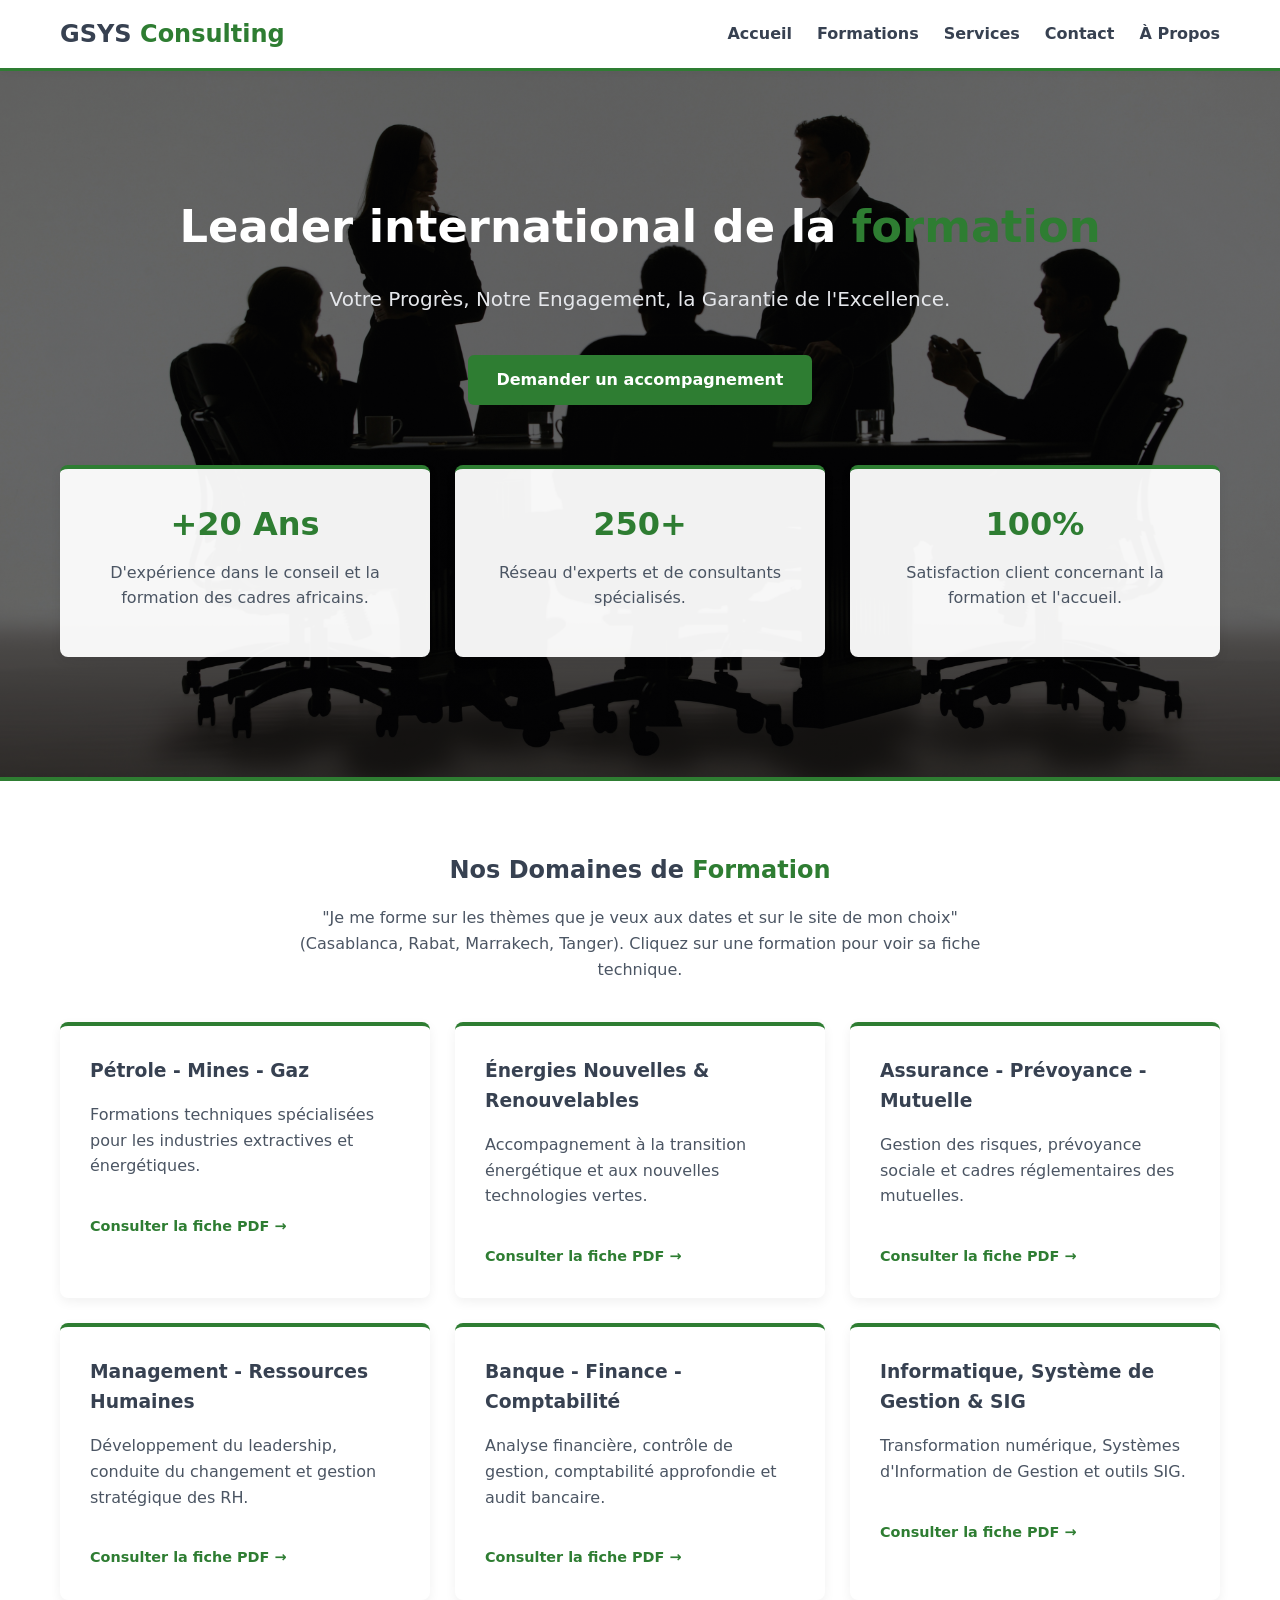
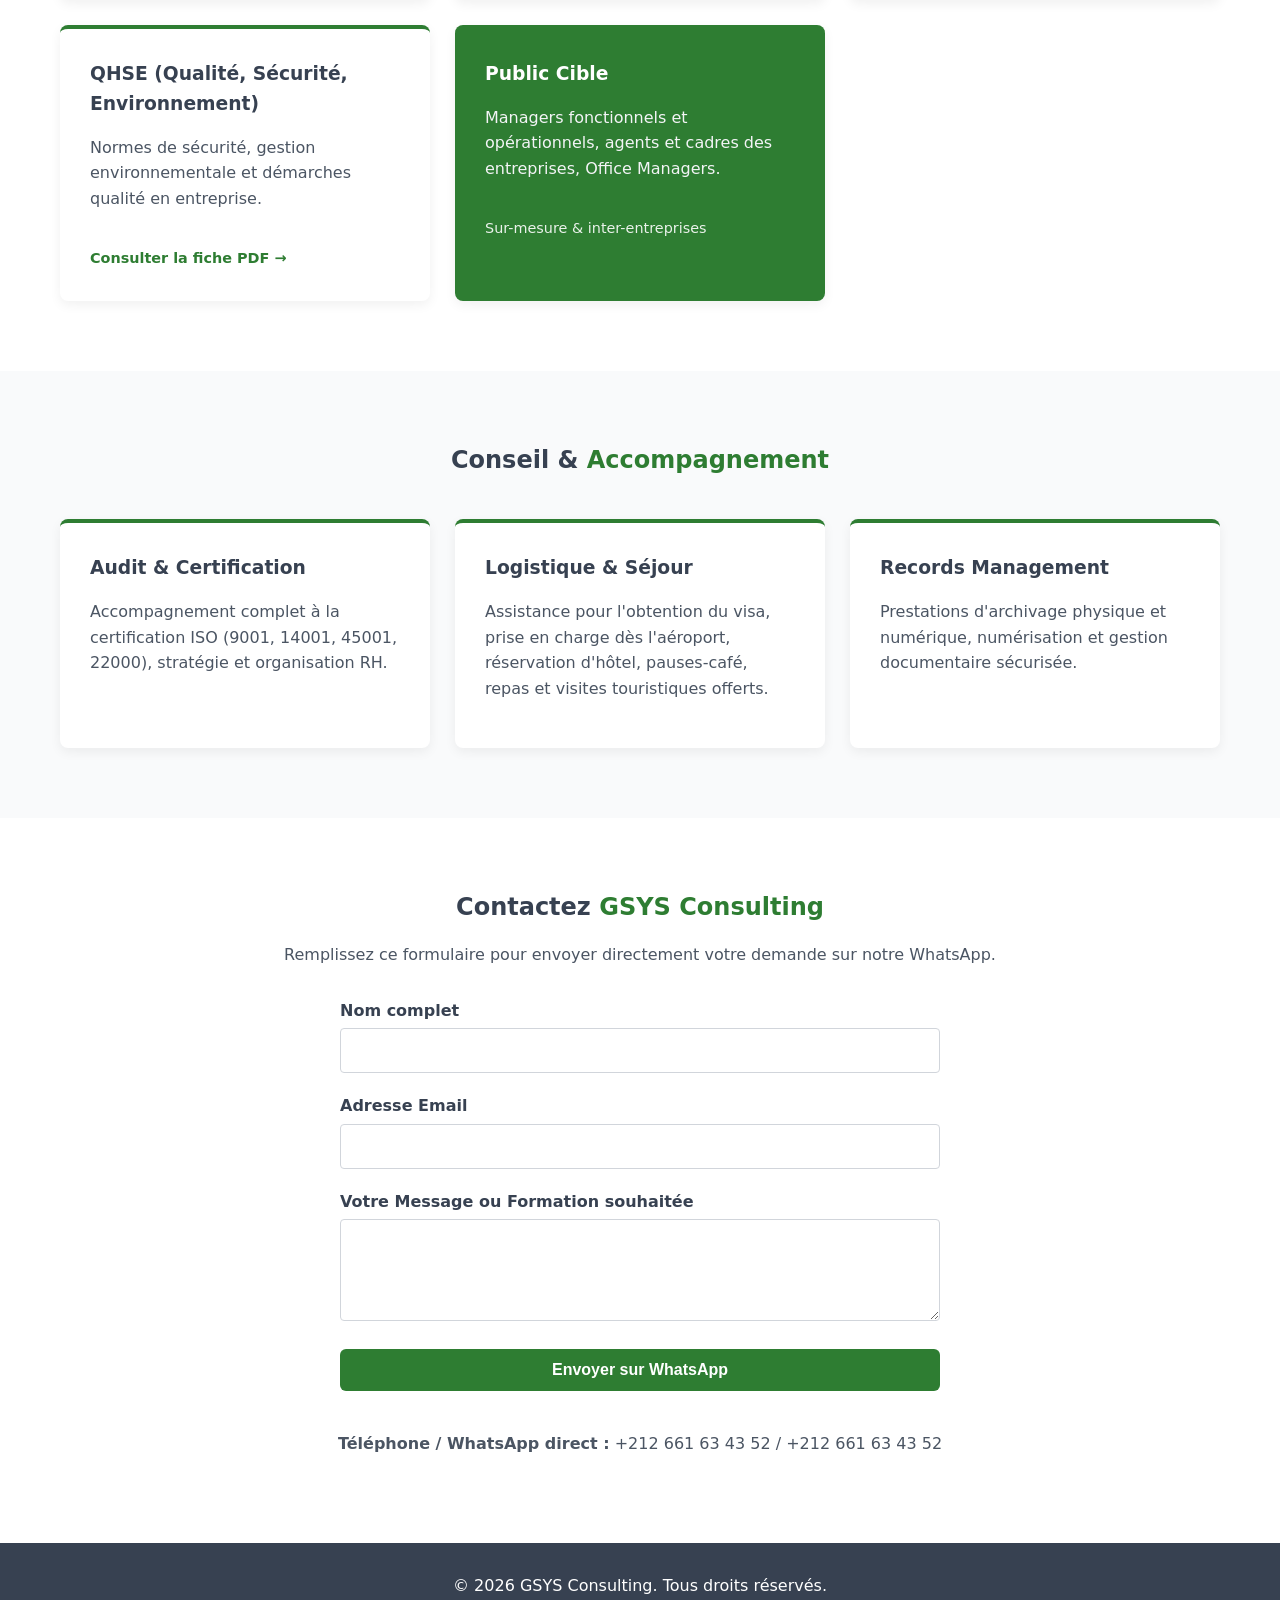
<file: index.html>
<!DOCTYPE html>
<html lang="fr">
<head>
    <meta charset="UTF-8">
    <meta name="viewport" content="width=device-width, initial-scale=1.0">
    <title>GSYS Consulting - Leader international de la formation et du conseil</title>
    <link rel="stylesheet" href="style.css">
</head>
<body>

    <!-- HEADER / NAVIGATION -->
    <header class="site-header">
        <div class="header-container container">
            <div class="site-branding">
                <a href="index.html" class="site-logo">
                    GSYS <span class="text-brand">Consulting</span>
                </a>
            </div>
            
            <!-- Bouton hamburger (visible uniquement sur mobile) -->
            <button class="menu-toggle" type="button" aria-label="Ouvrir le menu" aria-expanded="false" aria-controls="main-menu">
                <span class="bar"></span>
                <span class="bar"></span>
                <span class="bar"></span>
            </button>

            <!-- Navigation Desktop & Mobile -->
            <nav class="main-navigation" aria-label="Menu principal">
                <ul class="nav-menu" id="main-menu">
                    <li><a href="index.html">Accueil</a></li>
                    <li><a href="#formations">Formations</a></li>
                    <li><a href="#services">Services</a></li>
                    <li><a href="contact.html">Contact</a></li>
                    <li><a href="apropos.html">À Propos</a></li>
                </ul>
            </nav>
        </div>
    </header>

    <main>
        <!-- HERO SECTION -->
        <section class="hero-section">
            <!-- Photo affichée en entier sur mobile (sur ordinateur, c'est l'image de fond de la section) -->
            <img class="hero-photo" src="images/hero.png" alt="Séance de formation GSYS Consulting" loading="lazy" decoding="async">
            <div class="container">
                <h1 class="hero-title">Leader international de la <span class="text-brand">formation</span></h1>
                <p class="hero-subtitle">Votre Progrès, Notre Engagement, la Garantie de l'Excellence.</p>
                <a href="#contact" class="btn">Demander un accompagnement</a>

                <!-- CHIFFRES CLÉS -->
                <div class="grid hero-stats">
                    <div class="card card--glass text-center">
                        <h3 class="text-brand stat-number">+20 Ans</h3>
                        <p class="stat-text">D'expérience dans le conseil et la formation des cadres africains.</p>
                    </div>
                    <div class="card card--glass text-center">
                        <h3 class="text-brand stat-number">250+</h3>
                        <p class="stat-text">Réseau d'experts et de consultants spécialisés.</p>
                    </div>
                    <div class="card card--glass text-center">
                        <h3 class="text-brand stat-number">100%</h3>
                        <p class="stat-text">Satisfaction client concernant la formation et l'accueil.</p>
                    </div>
                </div>
            </div>
        </section>

        <!-- SECTION DOMAINES DE FORMATION -->
        <section id="formations" class="section">
            <div class="container">
                <h2 class="text-center">Nos Domaines de <span class="text-brand">Formation</span></h2>
                <p class="text-center section-intro">
                    "Je me forme sur les thèmes que je veux aux dates et sur le site de mon choix" (Casablanca, Rabat, Marrakech, Tanger). Cliquez sur une formation pour voir sa fiche technique.
                </p>

                <div class="grid">
                    <!-- Formation 1 -->
                    <a href="pdf/1.pdf" target="_blank" rel="noopener noreferrer" class="card card-link">
                        <h3>Pétrole - Mines - Gaz</h3>
                        <p>Formations techniques spécialisées pour les industries extractives et énergétiques.</p>
                        <span class="card-cta">Consulter la fiche PDF &rarr;</span>
                    </a>

                    <!-- Formation 2 -->
                    <a href="pdf/2.pdf" target="_blank" rel="noopener noreferrer" class="card card-link">
                        <h3>Énergies Nouvelles & Renouvelables</h3>
                        <p>Accompagnement à la transition énergétique et aux nouvelles technologies vertes.</p>
                        <span class="card-cta">Consulter la fiche PDF &rarr;</span>
                    </a>

                    <!-- Formation 3 -->
                    <a href="pdf/3.pdf" target="_blank" rel="noopener noreferrer" class="card card-link">
                        <h3>Assurance - Prévoyance - Mutuelle</h3>
                        <p>Gestion des risques, prévoyance sociale et cadres réglementaires des mutuelles.</p>
                        <span class="card-cta">Consulter la fiche PDF &rarr;</span>
                    </a>

                    <!-- Formation 4 -->
                    <a href="pdf/12.pdf" target="_blank" rel="noopener noreferrer" class="card card-link">
                        <h3>Management - Ressources Humaines</h3>
                        <p>Développement du leadership, conduite du changement et gestion stratégique des RH.</p>
                        <span class="card-cta">Consulter la fiche PDF &rarr;</span>
                    </a>

                    <!-- Formation 5 -->
                    <a href="pdf/13.pdf" target="_blank" rel="noopener noreferrer" class="card card-link">
                        <h3>Banque - Finance - Comptabilité</h3>
                        <p>Analyse financière, contrôle de gestion, comptabilité approfondie et audit bancaire.</p>
                        <span class="card-cta">Consulter la fiche PDF &rarr;</span>
                    </a>

                    <!-- Formation 6 -->
                    <a href="pdf/27.pdf" target="_blank" rel="noopener noreferrer" class="card card-link">
                        <h3>Informatique, Système de Gestion & SIG</h3>
                        <p>Transformation numérique, Systèmes d'Information de Gestion et outils SIG.</p>
                        <span class="card-cta">Consulter la fiche PDF &rarr;</span>
                    </a>

                    <!-- Formation 7 -->
                    <a href="pdf/24.pdf" target="_blank" rel="noopener noreferrer" class="card card-link">
                        <h3>QHSE (Qualité, Sécurité, Environnement)</h3>
                        <p>Normes de sécurité, gestion environnementale et démarches qualité en entreprise.</p>
                        <span class="card-cta">Consulter la fiche PDF &rarr;</span>
                    </a>

                    <!-- Bloc Public Cible (statique, pas un lien) -->
                    <div class="card card--green">
                        <h3>Public Cible</h3>
                        <p>Managers fonctionnels et opérationnels, agents et cadres des entreprises, Office Managers.</p>
                        <span class="card-note">Sur-mesure & inter-entreprises</span>
                    </div>
                </div>
            </div>
        </section>

        <!-- SECTION CONSEIL & ACCOMPAGNEMENT -->
        <section id="services" class="section section--light">
            <div class="container">
                <h2 class="text-center">Conseil & <span class="text-brand">Accompagnement</span></h2>
                
                <div class="grid">
                    <div class="card">
                        <h3>Audit & Certification</h3>
                        <p>Accompagnement complet à la certification ISO (9001, 14001, 45001, 22000), stratégie et organisation RH.</p>
                    </div>
                    <div class="card">
                        <h3>Logistique & Séjour</h3>
                        <p>Assistance pour l'obtention du visa, prise en charge dès l'aéroport, réservation d'hôtel, pauses-café, repas et visites touristiques offerts.</p>
                    </div>
                    <div class="card">
                        <h3>Records Management</h3>
                        <p>Prestations d'archivage physique et numérique, numérisation et gestion documentaire sécurisée.</p>
                    </div>
                </div>
            </div>
        </section>


        <!-- SECTION CONTACT -->
        <section id="contact" class="section">
            <div class="container text-center">
                <h2>Contactez <span class="text-brand">GSYS Consulting</span></h2>
                <p style="margin-bottom: 30px;">Remplissez ce formulaire pour envoyer directement votre demande sur notre WhatsApp.</p>

                <!-- Formulaire lié à WhatsApp (100% statique) -->
                <form id="whatsappForm" class="contact-form">
                    <div class="form-group">
                        <label for="wa-nom">Nom complet</label>
                        <input type="text" id="wa-nom" autocomplete="name" required>
                    </div>

                    <div class="form-group">
                        <label for="wa-email">Adresse Email</label>
                        <input type="email" id="wa-email" autocomplete="email" required>
                    </div>

                    <div class="form-group">
                        <label for="wa-message">Votre Message ou Formation souhaitée</label>
                        <textarea id="wa-message" rows="4" required></textarea>
                    </div>

                    <button type="submit" class="btn btn-block">Envoyer sur WhatsApp</button>
                </form>

                <div class="contact-info">
                    <p><strong>Téléphone / WhatsApp direct :</strong> +212 661 63 43 52 / +212 661 63 43 52</p>
                </div>
            </div>
        </section>
    </main>

    <!-- FOOTER -->
    <footer class="site-footer">
        <div class="container">
            <p>&copy; 2026 GSYS Consulting. Tous droits réservés.</p>
        </div>
    </footer>

    <!-- Script JavaScript pour basculer le formulaire vers WhatsApp -->
    <script>
        document.getElementById('whatsappForm').addEventListener('submit', function(e) {
            e.preventDefault(); // Empêche le rechargement de la page

            // Récupération des valeurs du formulaire
            const nom = document.getElementById('wa-nom').value;
            const email = document.getElementById('wa-email').value;
            const message = document.getElementById('wa-message').value;

            // Votre numéro WhatsApp (au format international sans le + ni les espaces)
            const numeroWhatsApp = "212607172737";

            // Création du texte formaté
            const texte = `*Nouvelle demande depuis le site GSYS Consulting*%0A%0A*Nom:* ${nom}%0A*Email:* ${email}%0A*Message:* ${message}`;

            // Redirection vers l'API WhatsApp
            const url = `https://wa.me/${numeroWhatsApp}?text=${texte}`;
            window.open(url, '_blank');
        });
    </script>

    <!-- Script du menu hamburger (mobile) -->
    <script src="menu.js" defer></script>

</body>
</html>
</file>
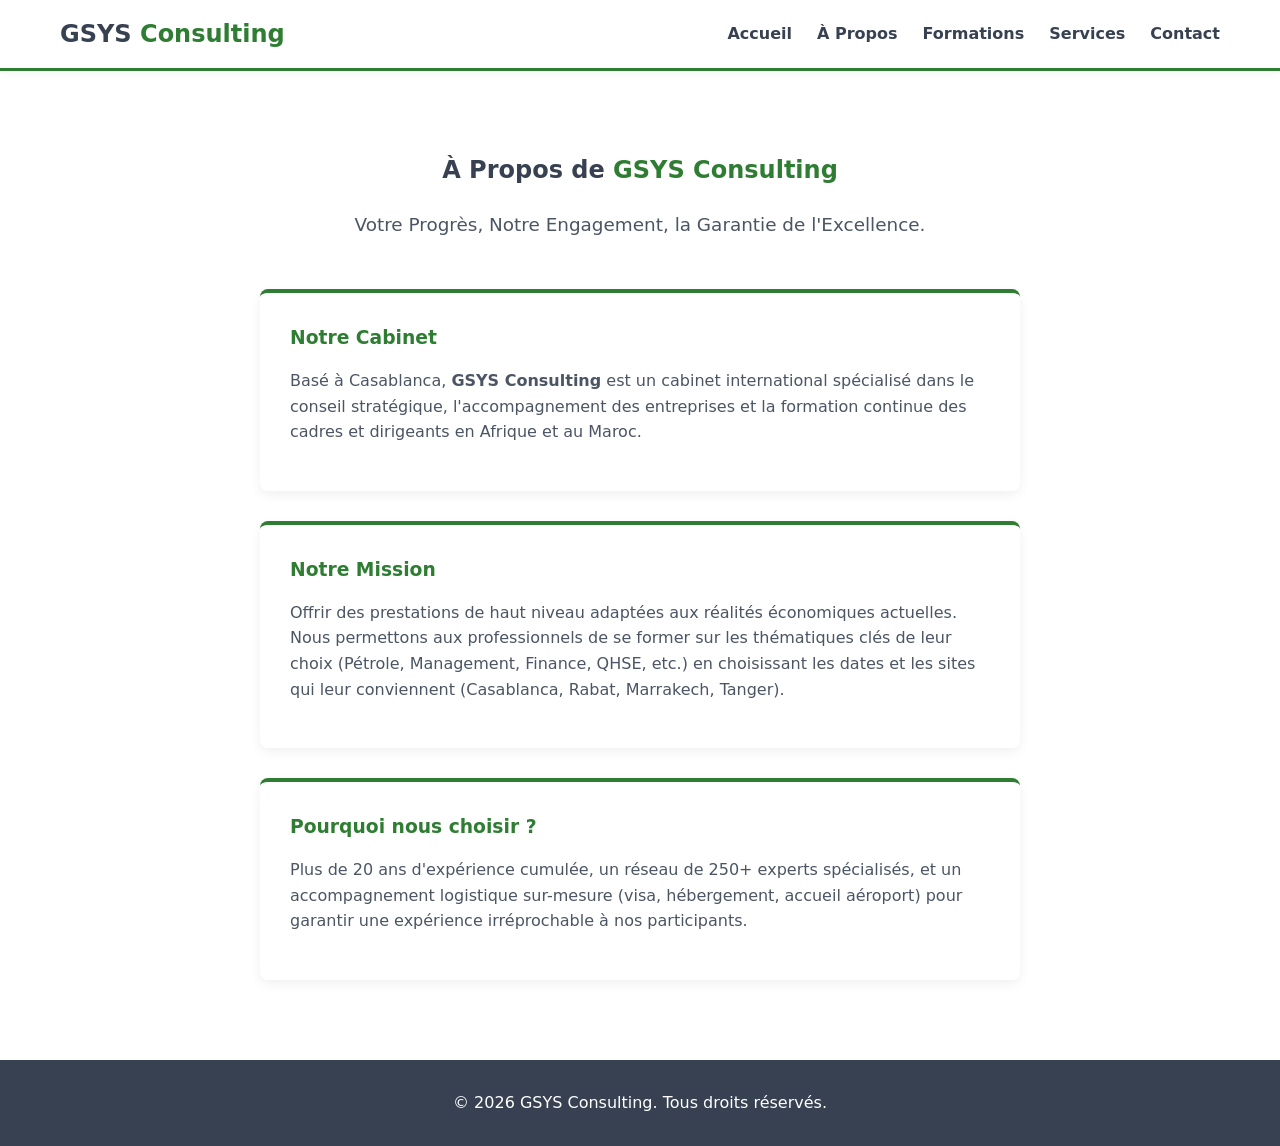
<file: apropos.html>
<!DOCTYPE html>
<html lang="fr">
<head>
    <meta charset="UTF-8">
    <meta name="viewport" content="width=device-width, initial-scale=1.0">
    <title>À Propos - GSYS Consulting</title>
    <link rel="stylesheet" href="style.css">
</head>
<body>

    <!-- HEADER / NAVIGATION -->
    <header class="site-header">
        <div class="header-container container">
            <div class="site-branding">
                <a href="index.html" style="font-size: 1.5rem; font-weight: bold; color: var(--title-gray); text-decoration: none;">
                    GSYS <span class="text-brand">Consulting</span>
                </a>
            </div>
            
            <nav class="main-navigation">
                <ul class="nav-menu">
                    <li><a href="index.html">Accueil</a></li>
                    <li><a href="apropos.html" style="color: var(--brand-green);">À Propos</a></li>
                    <li><a href="index.html#formations">Formations</a></li>
                    <li><a href="index.html#services">Services</a></li>
                    <li><a href="index.html#contact">Contact</a></li>
                </ul>
            </nav>
        </div>
    </header>

    <main>
        <!-- SECTION CONTENU À PROPOS -->
        <section style="padding: 80px 0;">
            <div class="container" style="max-width: 800px;">
                <h1 style="text-align: center; margin-bottom: 20px;">À Propos de <span class="text-brand">GSYS Consulting</span></h1>
                <p style="text-align: center; color: var(--text-gray); font-size: 1.15rem; margin-bottom: 50px;">
                    Votre Progrès, Notre Engagement, la Garantie de l'Excellence.
                </p>

                <div class="card" style="margin-bottom: 30px;">
                    <h3 class="text-brand" style="margin-bottom: 15px;">Notre Cabinet</h3>
                    <p style="color: var(--text-gray); line-height: 1.6;">
                        Basé à Casablanca, <strong>GSYS Consulting</strong> est un cabinet international spécialisé dans le conseil stratégique, l'accompagnement des entreprises et la formation continue des cadres et dirigeants en Afrique et au Maroc. 
                    </p>
                </div>

                <div class="card" style="margin-bottom: 30px;">
                    <h3 class="text-brand" style="margin-bottom: 15px;">Notre Mission</h3>
                    <p style="color: var(--text-gray); line-height: 1.6;">
                        Offrir des prestations de haut niveau adaptées aux réalités économiques actuelles. Nous permettons aux professionnels de se former sur les thématiques clés de leur choix (Pétrole, Management, Finance, QHSE, etc.) en choisissant les dates et les sites qui leur conviennent (Casablanca, Rabat, Marrakech, Tanger).
                    </p>
                </div>

                <div class="card">
                    <h3 class="text-brand" style="margin-bottom: 15px;">Pourquoi nous choisir ?</h3>
                    <p style="color: var(--text-gray); line-height: 1.6;">
                        Plus de 20 ans d'expérience cumulée, un réseau de 250+ experts spécialisés, et un accompagnement logistique sur-mesure (visa, hébergement, accueil aéroport) pour garantir une expérience irréprochable à nos participants.
                    </p>
                </div>
            </div>
        </section>
    </main>

    <!-- FOOTER -->
    <footer style="background: var(--title-gray); color: #FFFFFF; padding: 30px 0; text-align: center;">
        <div class="container">
            <p style="margin: 0;">&copy; 2026 GSYS Consulting. Tous droits réservés.</p>
        </div>
    </footer>

</body>
</html>
</file>
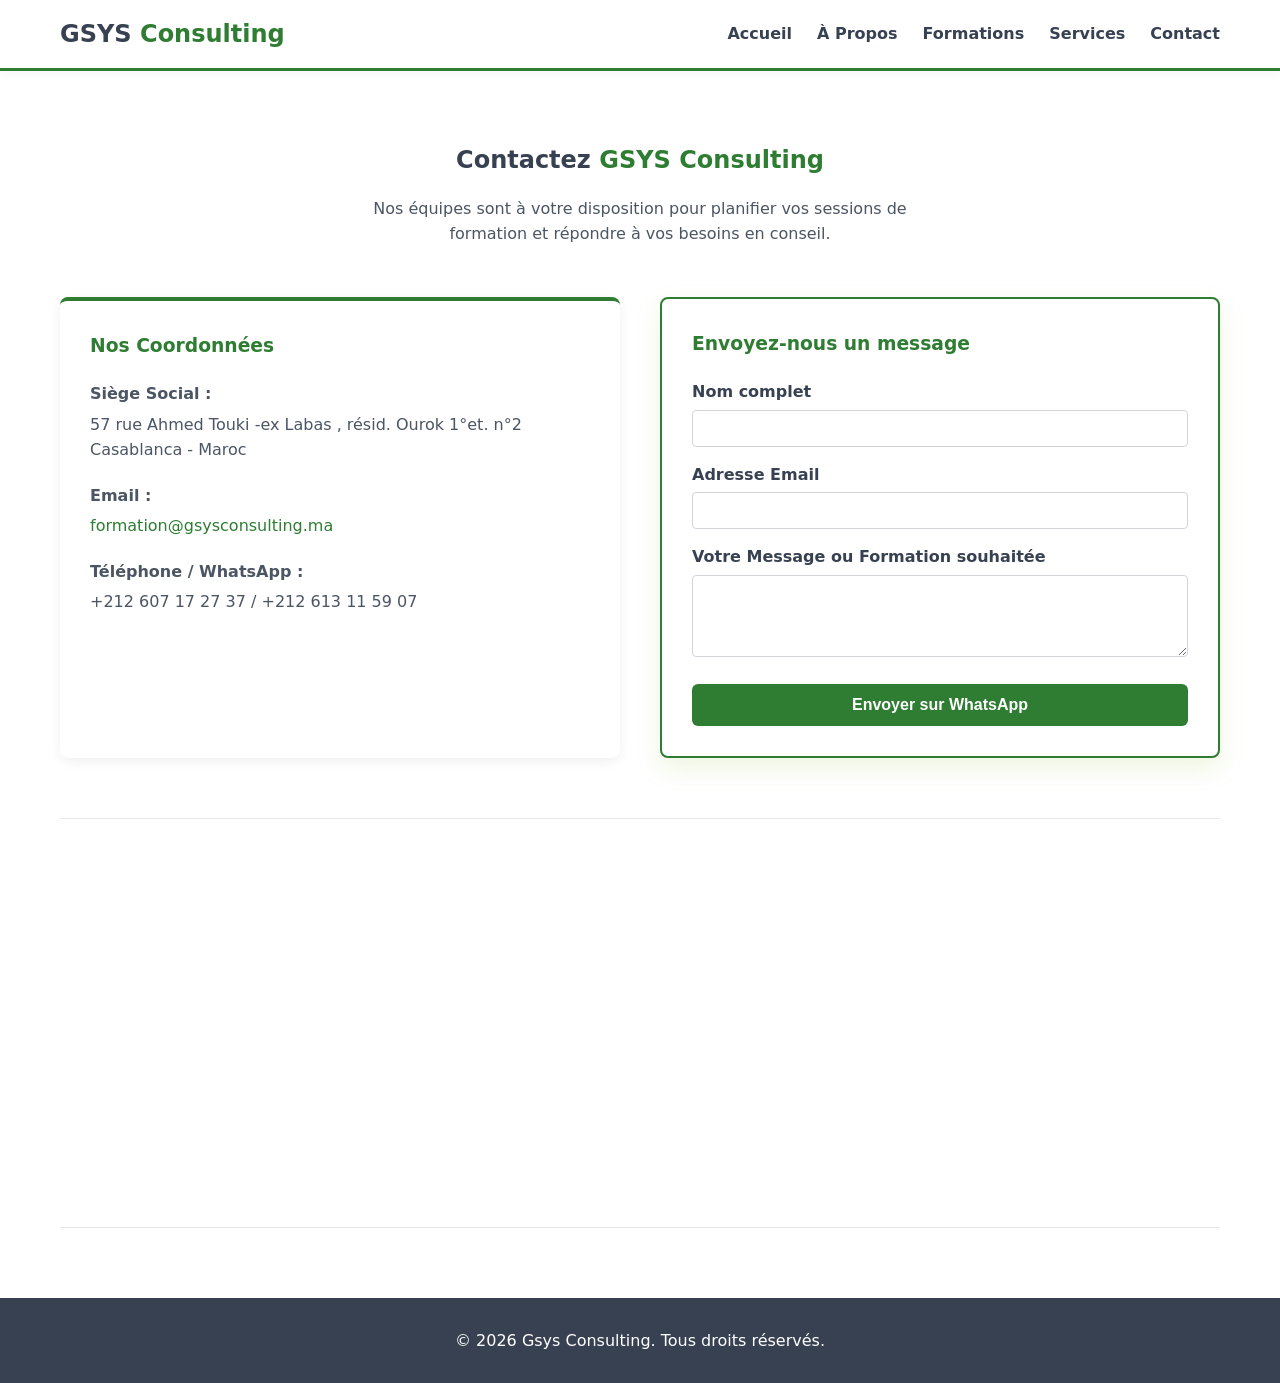
<file: contact.html>
<!DOCTYPE html>
<html lang="fr">
<head>
    <meta charset="UTF-8">
    <meta name="viewport" content="width=device-width, initial-scale=1.0">
    <title>Contact - GSYS Consulting</title>
    <link rel="stylesheet" href="style.css">
</head>
<body>

    <!-- HEADER / NAVIGATION -->
    <header class="site-header">
        <div class="header-container container">
            <div class="site-branding">
                <a href="index.html" style="font-size: 1.5rem; font-weight: bold; color: var(--title-gray); text-decoration: none;">
                    GSYS <span class="text-brand">Consulting</span>
                </a>
            </div>
            
            <nav class="main-navigation">
                <ul class="nav-menu">
                    <li><a href="index.html">Accueil</a></li>
                    <li><a href="apropos.html">À Propos</a></li>
                    <li><a href="index.html#formations">Formations</a></li>
                    <li><a href="index.html#services">Services</a></li>
                    <li><a href="contact.html" style="color: var(--brand-green);">Contact</a></li>
                </ul>
            </nav>
        </div>
    </header>

    <main>
        <!-- SECTION CONTACT -->
        <section style="padding: 70px 0;">
            <div class="container">
                <h1 style="text-align: center; margin-bottom: 15px;">Contactez <span class="text-brand">GSYS Consulting</span></h1>
                <p style="text-align: center; color: var(--text-gray); margin-bottom: 50px; max-width: 600px; margin-left: auto; margin-right: auto;">
                    Nos équipes sont à votre disposition pour planifier vos sessions de formation et répondre à vos besoins en conseil.
                </p>

                <!-- Grille Coordonnées & Formulaire -->
                <div style="display: grid; grid-template-columns: repeat(auto-fit, minmax(300px, 1fr)); gap: 40px; align-items: start;">
                    
                    <!-- Colonne 1 : Coordonnées -->
                    <div class="card" style="height: 100%;">
                        <h3 class="text-brand" style="margin-bottom: 20px;">Nos Coordonnées</h3>
                        
                        <div style="margin-bottom: 20px;">
                            <strong>Siège Social :</strong>
                            <p style="color: var(--text-gray); margin-top: 5px;">57 rue Ahmed Touki -ex Labas , résid. Ourok 1°et. n°2 Casablanca - Maroc</p>
                        </div>

                        <div style="margin-bottom: 20px;">
                            <strong>Email :</strong>
                            <p style="margin-top: 5px;"><a href="mailto:formation@gsysconsulting.ma" style="color: var(--brand-green); text-decoration: none;">formation@gsysconsulting.ma</a></p>
                        </div>

                        <div style="margin-bottom: 20px;">
                            <strong>Téléphone / WhatsApp :</strong>
                            <p style="color: var(--text-gray); margin-top: 5px;">+212 607 17 27 37 / +212 613 11 59 07</p>
                        </div>

                  
                    </div>

                    <!-- Colonne 2 : Formulaire WhatsApp -->
<!-- Colonne 2 : Formulaire WhatsApp mis en valeur -->
<div class="card" style="border: 2px solid var(--brand-green); box-shadow: 0 10px 25px rgba(140, 191, 38, 0.15); background: #FFFFFF;">
    <h3 class="text-brand" style="margin-bottom: 20px;">Envoyez-nous un message</h3>
    
    <form id="whatsappForm">
        <div style="margin-bottom: 15px;">
            <label style="display: block; margin-bottom: 5px; font-weight: bold; color: var(--title-gray);">Nom complet</label>
            <input type="text" id="wa-nom" required style="width: 100%; padding: 10px; border: 1px solid #D1D5DB; border-radius: 4px; box-sizing: border-box;">
        </div>
        
        <div style="margin-bottom: 15px;">
            <label style="display: block; margin-bottom: 5px; font-weight: bold; color: var(--title-gray);">Adresse Email</label>
            <input type="email" id="wa-email" required style="width: 100%; padding: 10px; border: 1px solid #D1D5DB; border-radius: 4px; box-sizing: border-box;">
        </div>

        <div style="margin-bottom: 20px;">
            <label style="display: block; margin-bottom: 5px; font-weight: bold; color: var(--title-gray);">Votre Message ou Formation souhaitée</label>
            <textarea id="wa-message" rows="4" required style="width: 100%; padding: 10px; border: 1px solid #D1D5DB; border-radius: 4px; box-sizing: border-box;"></textarea>
        </div>

        <button type="submit" class="btn" style="width: 100%; border: none; cursor: pointer; padding: 12px; font-size: 1rem;">Envoyer sur WhatsApp</button>
    </form>
</div>

                </div>

                <!-- Google Maps Embed -->
                <div style="width: 100%; margin-top: 60px; border-top: 1px solid #E5E7EB; border-bottom: 1px solid #E5E7EB;">
                         <iframe src="https://www.google.com/maps/embed?pb=!1m18!1m12!1m3!1d3323.597950798606!2d-7.620469623479185!3d33.59326734193563!2m3!1f0!2f0!3f0!3m2!1i1024!2i768!4f13.1!3m3!1m2!1s0xda7d29b6c819009%3A0x2472ebbff2ca55e8!2s23%20Rue%20Ahmed%20Touki%2C%20Casablanca%2020250!5e0!3m2!1sfr!2sma!4v1711200000000!5m2!1sfr!2sma" width="100%" height="400" style="border:0;" allowfullscreen="" loading="lazy" referrerpolicy="strict-origin-when-cross-origin"></iframe>
                </div>



            </div>
        </section>
    </main>

    <!-- FOOTER -->
    <footer style="background: var(--title-gray); color: #FFFFFF; padding: 30px 0; text-align: center;">
        <div class="container">
            <p style="margin: 0;">&copy; 2026 Gsys Consulting. Tous droits réservés.</p>
        </div>
    </footer>

    <!-- Script JavaScript pour basculer le formulaire vers WhatsApp -->
    <script>
        document.getElementById('whatsappForm').addEventListener('submit', function(e) {
            e.preventDefault();

            const nom = document.getElementById('wa-nom').value;
            const email = document.getElementById('wa-email').value;
            const message = document.getElementById('wa-message').value;

            const numeroWhatsApp = "212607172737";
            const texte = `*Nouvelle demande depuis la page Contact - GSYS Consulting*%0A%0A*Nom:* ${nom}%0A*Email:* ${email}%0A*Message:* ${message}`;

            const url = `https://wa.me/${numeroWhatsApp}?text=${texte}`;
            window.open(url, '_blank');
        });
    </script>

</body>
</html>
</file>
<file: style.css>
/*
Theme Name: GSYS Consulting
Author: GSYS
Description: Thème sur mesure pour GSYS Consulting.
Version: 1.1 (responsive + menu hamburger)
*/

/* ==========================================================================
   1. VARIABLES & RESET DE BASE
   ========================================================================== */
:root {
    --brand-green: #2E7D32;
    --brand-green-hover: #1b5e20;
    --title-gray: #374151;
    --text-gray: #4B5563;
    --bg-light: #F9FAFB;
    --white: #FFFFFF;
}

* {
    box-sizing: border-box;
}

html {
    -webkit-text-size-adjust: 100%;
    /* Les liens d'ancre (#formations, #contact…) ne passent pas sous l'en-tête fixe */
    scroll-padding-top: 80px;
}

body {
    font-family: 'Segoe UI', system-ui, -apple-system, BlinkMacSystemFont, Roboto, sans-serif;
    color: var(--text-gray);
    margin: 0;
    padding: 0;
    line-height: 1.6;
    background-color: var(--white);
    overflow-x: hidden;
}

img {
    max-width: 100%;
    height: auto;
}

h1, h2, h3, h4, h5, h6 {
    color: var(--title-gray);
    margin-top: 0;
    margin-bottom: 1rem;
    font-weight: 700;
}

a {
    color: var(--brand-green);
    text-decoration: none;
}

.text-brand {
    color: var(--brand-green) !important;
}

.text-center {
    text-align: center;
}

.container {
    max-width: 1200px;
    margin: 0 auto;
    padding: 0 20px;
}

/* ==========================================================================
   2. BOUTONS & CARTES
   ========================================================================== */
.btn {
    display: inline-block;
    padding: 12px 28px;
    background-color: var(--brand-green);
    color: var(--white) !important;
    text-decoration: none;
    border-radius: 6px;
    font-weight: 600;
    transition: background-color 0.2s ease, transform 0.1s ease;
    border: none;
    cursor: pointer;
}

.btn:hover {
    background-color: var(--brand-green-hover);
}

.btn-block {
    width: 100%;
    font-size: 1rem;
    padding: 12px;
}

/* min(300px, 100%) : les cartes ne dépassent jamais l'écran sur les petits téléphones */
.grid {
    display: grid;
    grid-template-columns: repeat(auto-fit, minmax(min(300px, 100%), 1fr));
    gap: 25px;
    margin-top: 40px;
}

.card {
    background: var(--white);
    padding: 30px;
    border-radius: 8px;
    box-shadow: 0 4px 12px rgba(0,0,0,0.06);
    border-top: 4px solid var(--brand-green);
    transition: transform 0.2s ease, box-shadow 0.2s ease;
}

.card:hover {
    transform: translateY(-3px);
}

.card p {
    margin-top: 10px;
}

.card-link {
    display: block;
    text-decoration: none;
    color: inherit;
}

.card-link:hover {
    box-shadow: 0 8px 20px rgba(0,0,0,0.10);
}

.card-cta {
    display: inline-block;
    margin-top: 20px;
    font-weight: bold;
    color: var(--brand-green);
    font-size: 0.9rem;
}

.card--glass {
    background: rgba(255, 255, 255, 0.95);
}

.card--green {
    background: var(--brand-green);
    color: #FFFFFF;
}

.card--green h3 {
    color: #FFFFFF;
}

.card--green p {
    color: #F3F4F6;
}

.card--green .card-note {
    display: inline-block;
    margin-top: 20px;
    color: #FFFFFF;
    font-size: 0.9rem;
    opacity: 0.9;
}

/* ==========================================================================
   3. EN-TÊTE & HEADER FLEX
   ========================================================================== */
.site-header {
    background: var(--white);
    padding: 15px 0;
    border-bottom: 3px solid var(--brand-green);
    position: sticky;
    top: 0;
    z-index: 1000;
    box-shadow: 0 2px 10px rgba(0,0,0,0.05);
}

.header-container {
    display: flex;
    justify-content: space-between;
    align-items: center;
}

.site-logo {
    font-size: 1.5rem;
    font-weight: bold;
    color: var(--title-gray);
    text-decoration: none;
}

/* ==========================================================================
   4. NAVIGATION DESKTOP
   ========================================================================== */
.main-navigation ul,
.nav-menu {
    display: flex !important;
    flex-direction: row;
    list-style: none !important;
    margin: 0 !important;
    padding: 0 !important;
    gap: 25px;
}

.main-navigation li {
    list-style: none !important;
    margin: 0;
    padding: 0;
}

.main-navigation a {
    color: var(--title-gray) !important;
    text-decoration: none;
    font-weight: 600;
    font-size: 1rem;
    transition: color 0.2s ease;
}

.main-navigation a:hover {
    color: var(--brand-green) !important;
}

/* Bouton hamburger : caché sur ordinateur */
.menu-toggle {
    display: none;
}

/* ==========================================================================
   5. SECTIONS DE LA PAGE
   ========================================================================== */
.section {
    padding: 70px 0;
}

.section--light {
    background: var(--bg-light);
}

.section-intro {
    max-width: 700px;
    margin: 0 auto 40px auto;
    color: var(--text-gray);
}

.hero-section {
    background: linear-gradient(rgba(0, 0, 0, 0.6), rgba(0, 0, 0, 0.6)), url('images/hero.png') center/cover no-repeat;
    padding: 120px 0;
    text-align: center;
    border-bottom: 4px solid var(--brand-green);
}

/* Photo d'accueil « mobile » : cachée sur ordinateur (l'image est alors en fond de section) */
.hero-photo {
    display: none;
}

.hero-title {
    font-size: 2.8rem;
    color: #FFFFFF;
    margin-bottom: 20px;
}

.hero-subtitle {
    font-size: 1.25rem;
    max-width: 800px;
    margin: 0 auto 40px auto;
    color: #E5E7EB;
}

.hero-stats {
    margin-top: 60px;
}

.stat-number {
    font-size: 2rem;
    margin: 0;
}

.stat-text {
    margin-top: 10px;
    color: var(--text-gray);
}

/* Formulaire de contact */
.contact-form {
    max-width: 600px;
    margin: 0 auto;
    text-align: left;
}

.form-group {
    margin-bottom: 20px;
}

.form-group label {
    display: block;
    margin-bottom: 5px;
    font-weight: bold;
    color: var(--title-gray);
}

.form-group input,
.form-group textarea {
    width: 100%;
    padding: 12px;
    border: 1px solid #D1D5DB;
    border-radius: 4px;
    font-family: inherit;
    font-size: 1rem; /* 16px : évite le zoom automatique sur iPhone */
}

.form-group input:focus,
.form-group textarea:focus {
    outline: 2px solid var(--brand-green);
    outline-offset: 1px;
    border-color: var(--brand-green);
}

.contact-info {
    margin-top: 40px;
    color: var(--text-gray);
    overflow-wrap: anywhere;
}

/* Pied de page */
.site-footer {
    background: var(--title-gray);
    color: #FFFFFF;
    padding: 30px 0;
    text-align: center;
}

.site-footer p {
    margin: 0;
}

/* ==========================================================================
   6. RESPONSIVE TABLETTE (< 992px)
   ========================================================================== */
@media (max-width: 992px) {
    .hero-title {
        font-size: 2.3rem;
    }

    .section {
        padding: 55px 0;
    }
}

/* ==========================================================================
   7. RESPONSIVE MOBILE (< 768px) — MENU HAMBURGER
   ========================================================================== */
@media (max-width: 768px) {
    html {
        scroll-padding-top: 70px;
    }

    .site-header {
        padding: 10px 0;
    }

    .site-logo {
        font-size: 1.25rem;
    }

    /* Bouton hamburger (zone de toucher de 44 px) */
    .menu-toggle {
        display: flex;
        flex-direction: column;
        justify-content: center;
        align-items: center;
        gap: 5px;
        width: 44px;
        height: 44px;
        background: transparent;
        border: none;
        border-radius: 6px;
        cursor: pointer;
        padding: 0;
    }

    .menu-toggle:focus-visible {
        outline: 2px solid var(--brand-green);
        outline-offset: 2px;
    }

    .menu-toggle .bar {
        display: block;
        height: 3px;
        width: 26px;
        background-color: var(--title-gray);
        border-radius: 2px;
        transition: transform 0.25s ease, opacity 0.2s ease;
    }

    /* Le hamburger devient une croix quand le menu est ouvert */
    .menu-toggle[aria-expanded="true"] .bar:nth-child(1) {
        transform: translateY(8px) rotate(45deg);
    }

    .menu-toggle[aria-expanded="true"] .bar:nth-child(2) {
        opacity: 0;
    }

    .menu-toggle[aria-expanded="true"] .bar:nth-child(3) {
        transform: translateY(-8px) rotate(-45deg);
    }

    /* Menu déroulant sous l'en-tête */
    .main-navigation {
        display: none;
        position: absolute;
        top: 100%;
        left: 0;
        right: 0;
        background-color: var(--white);
        padding: 10px 0 20px;
        border-bottom: 3px solid var(--brand-green);
        box-shadow: 0 8px 16px rgba(0,0,0,0.12);
        max-height: calc(100vh - 70px);
        overflow-y: auto;
    }

    .main-navigation.is-active {
        display: block;
    }

    .main-navigation ul,
    .nav-menu {
        flex-direction: column !important;
        align-items: stretch;
        gap: 0;
        text-align: center;
    }

    .main-navigation a {
        display: block;
        padding: 14px 20px;
        font-size: 1.05rem;
    }

    .main-navigation li + li {
        border-top: 1px solid #EEF0F3;
    }

    /* Contenu de la page */
    .container {
        padding: 0 16px;
    }

    .section {
        padding: 45px 0;
    }

    /* Photo entière en haut, texte et chiffres en dessous : les personnes restent visibles */
    .hero-section {
        background: #1F2937;
        padding: 0 0 45px;
    }

    .hero-photo {
        display: block;
        width: 100%;
        height: auto;
        max-height: 340px;
        object-fit: cover;
        object-position: center 30%; /* si la photo est très haute, on garde le haut (visages) */
    }

    .hero-section .container {
        padding-top: 32px;
    }

    .hero-title {
        font-size: 1.9rem;
    }

    /* Vert plus clair sur le fond sombre : le mot reste bien lisible */
    .hero-title .text-brand {
        color: #81C784 !important;
    }

    .hero-subtitle {
        font-size: 1.05rem;
        margin-bottom: 30px;
    }

    .hero-stats {
        margin-top: 40px;
    }

    .grid {
        gap: 18px;
        margin-top: 30px;
    }

    .card {
        padding: 22px;
    }

    .stat-number {
        font-size: 1.7rem;
    }

    .btn {
        padding: 12px 22px;
    }
}

/* ==========================================================================
   8. TRÈS PETITS ÉCRANS (< 400px)
   ========================================================================== */
@media (max-width: 400px) {
    .site-logo {
        font-size: 1.1rem;
    }

    .hero-title {
        font-size: 1.65rem;
    }

    h2 {
        font-size: 1.4rem;
    }
}

/* Respecte le réglage « réduire les animations » du système */
@media (prefers-reduced-motion: reduce) {
    .card,
    .menu-toggle .bar {
        transition: none;
    }

    .card:hover {
        transform: none;
    }
}
</file>
